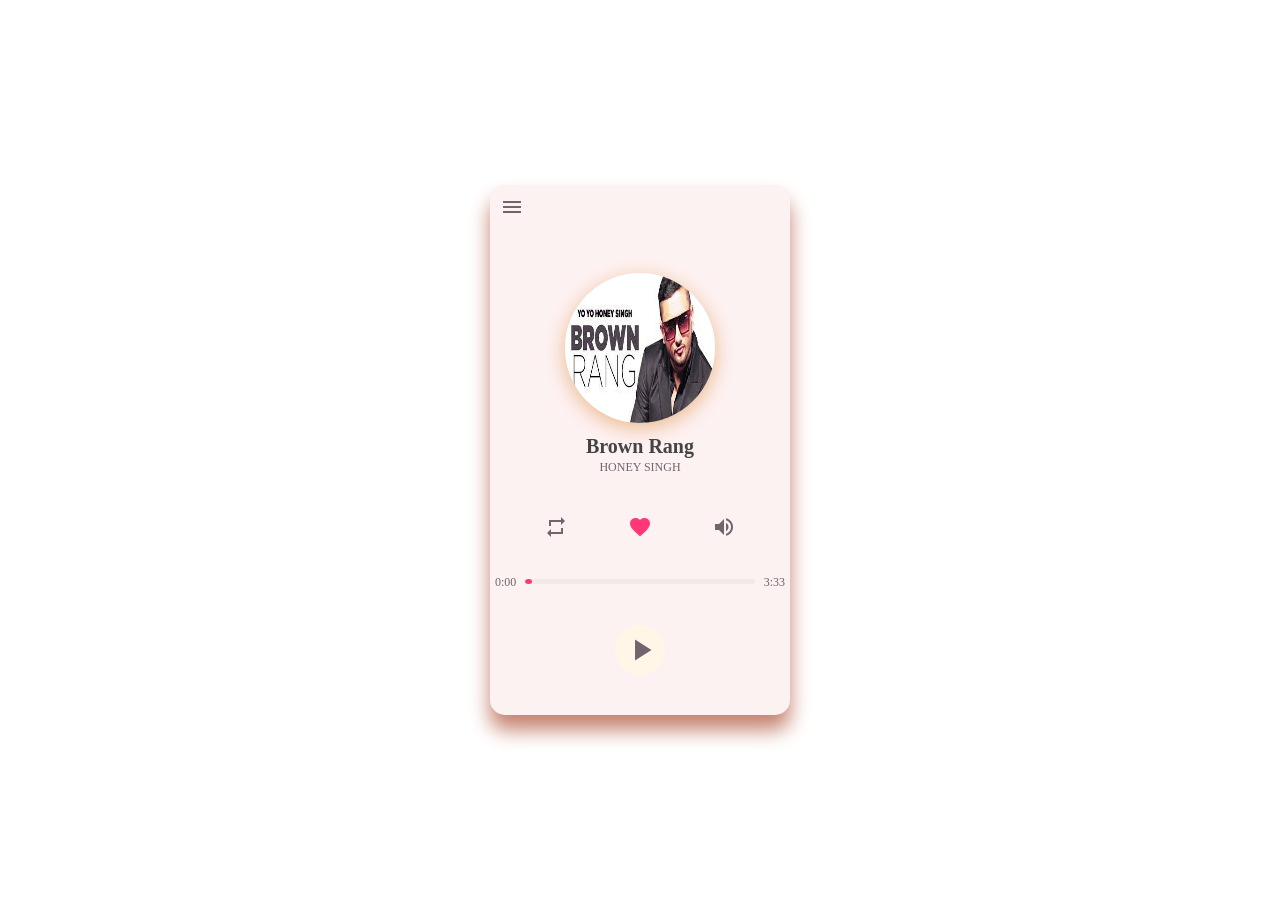
<file: apps/music-app/index.html>
<!DOCTYPE html>
<html lang="en" >
<head>
  <meta charset="UTF-8">
  <title> iMusic </title>
<link rel='stylesheet' href='https://fonts.googleapis.com/css?family=Roboto&amp;display=swap'>
<link rel='stylesheet' href='https://fonts.googleapis.com/icon?family=Material+Icons'>
<link rel="stylesheet" href="./style.css">

</head>
<body>
    <div class="player">
        <div class=now-playing>
        <div class="menu-bar">
           <i class="material-icons menu-bar" onclick="open_p()">menu</i> 
        </div>
        <div class="cover">
            <img src="./brownn.jpeg" alt="">
        </div>
        <div class="info">
            <div class="title"> Brown Rang </div>
            <div class="singer"> HONEY SINGH </div>
        </div>
        <div class="volume-box">
            <span class="volume-down"><i class="material-icons">remove</i></span>
            <input type="range" class="volume-range" step="1" value="80" min="0" max="100"
                oninput="music.volume = this.value/100">
            <span class="volume-up"><i class="material-icons">add</i></span>
        </div>
        <div class="btn-box">
            <i class="material-icons repeat" onclick="handleRepeat()">repeat</i>
            <i class="material-icons favorite active" onclick="handleFavorite()">favorite</i>
            <i class="material-icons volume" onclick="handleVolume()">volume_up</i>
        </div>
        <div class="music-box">
            <input type="range" step="1" class="seekbar" value="0" min="0" max="100" oninput="handleSeekBar()">
            <audio class="music-element" id="music-element">
                <source src="Brown Rang - (amlijatt.in).mp3" type="audio/mp3">
            </audio>
            <span class="current-time">0:00</span><span class="duration">0:00</span>
            <span class="play" onclick="handlePlay()">
                <i class="material-icons">play_arrow</i>
            </span>
        </div>
        </div>
        <!-- playlist songs -->
		<div class="playlist">
			<div class="p_song">
				<p id="p_title">Tum hi ho</p>
				<p id="p_artist">ARIJIT SINGH </p>
                <i class="material-icons " style="color: blueviolet; size: 30px;">play_circle_filled</i> 
				
			</div>

			<div class="p_song active_song">
				<p id="p_title">Kaise Hua</p>
				<p id="p_artist">VISHAL MISHRA</p>
                <i class="material-icons " style="color: blueviolet;">play_circle_filled</i> 
				
			</div>

			<div class="p_song">
				<p id="p_title">Lut Gaye</p>
				<p id="p_artist">JUBIN NAUTIYAL</p>
                <i class="material-icons " style="color: blueviolet;">play_circle_filled</i> 
				
			</div>

			<div class="p_song">
				<p id="p_title">Ghalat Fehmi</p>
				<p id="p_artist">ASIM AZHAR</p>
                <i class="material-icons " style="color: blueviolet;">play_circle_filled</i> 
			</div>
            
		</div>
    </div>
  <script  src="./script.js"></script>

</body>
</html>
</file>
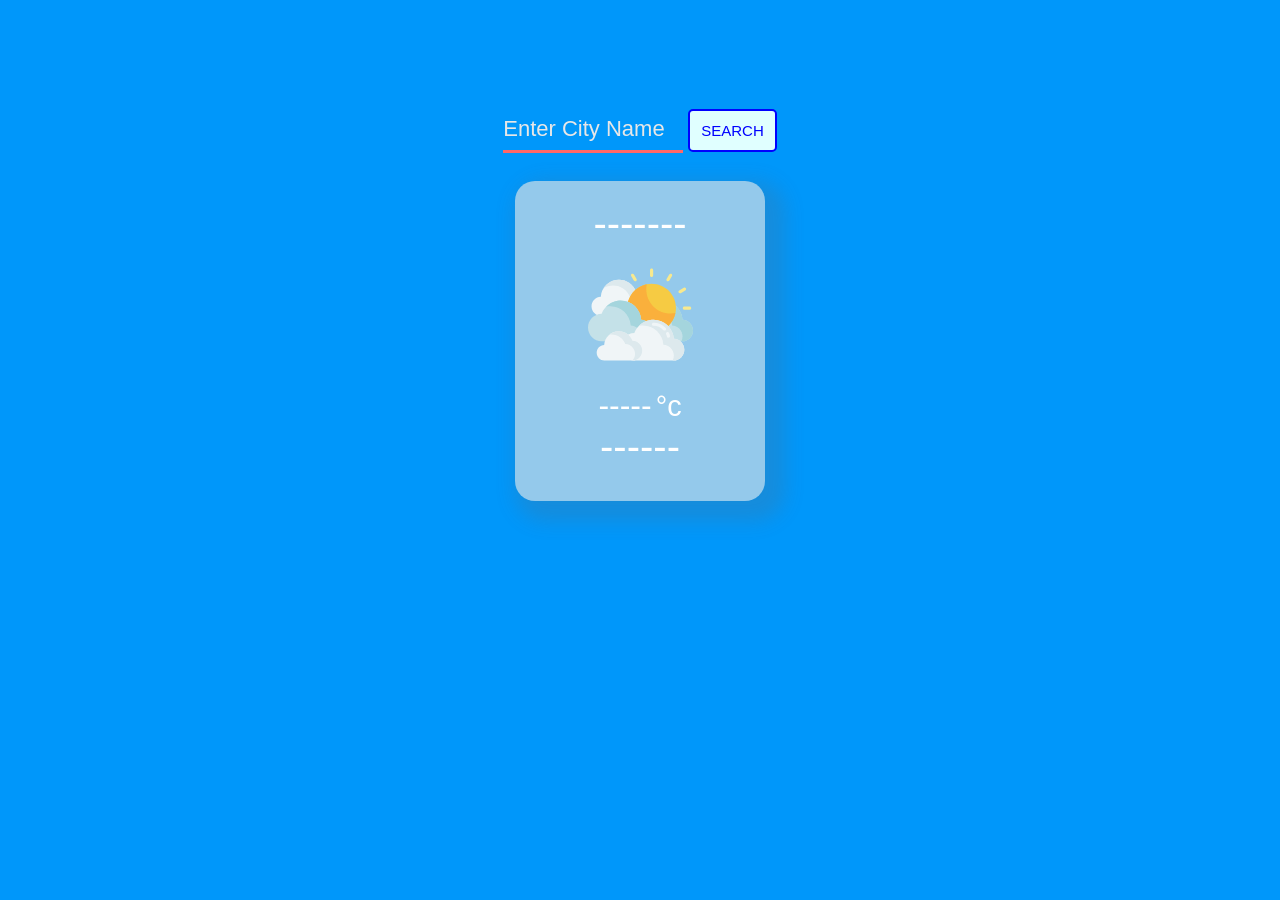
<file: apps/weather-app-final/index.html>
<!DOCTYPE html>
<html>
    <title>Weather app</title>
    <head>
        <link rel="stylesheet" href ="style.css">
        <meta name="viewport" content="width=device-width, initial-scale=1.0">
    </head>

    <body>

        <form id="search-form">
            <input type="search"
            placeholder="Enter City Name"
            id="search-input"
            required
            autocomplete="off"
            />
            <br>
        </br>
        <button id="search-button" style="font-size: 15px; color:blue;">Search</button>
        </form>
        <main id="app-container">
            <div id="location">
                <p>-------</p>
            </div>
                <div id="temp">
                    <img id="temp-icon" src="./icons/sun.svg" alt="">
                    <p><span id="temp-value">-----</span> <span id="temp-unit" >&#176c</span> </p>
                </div>

                <div id="climate">
                    <p>------</p>
                </div>
        </main>
<script src="script.js"></script>
</body>
</html>
</file>
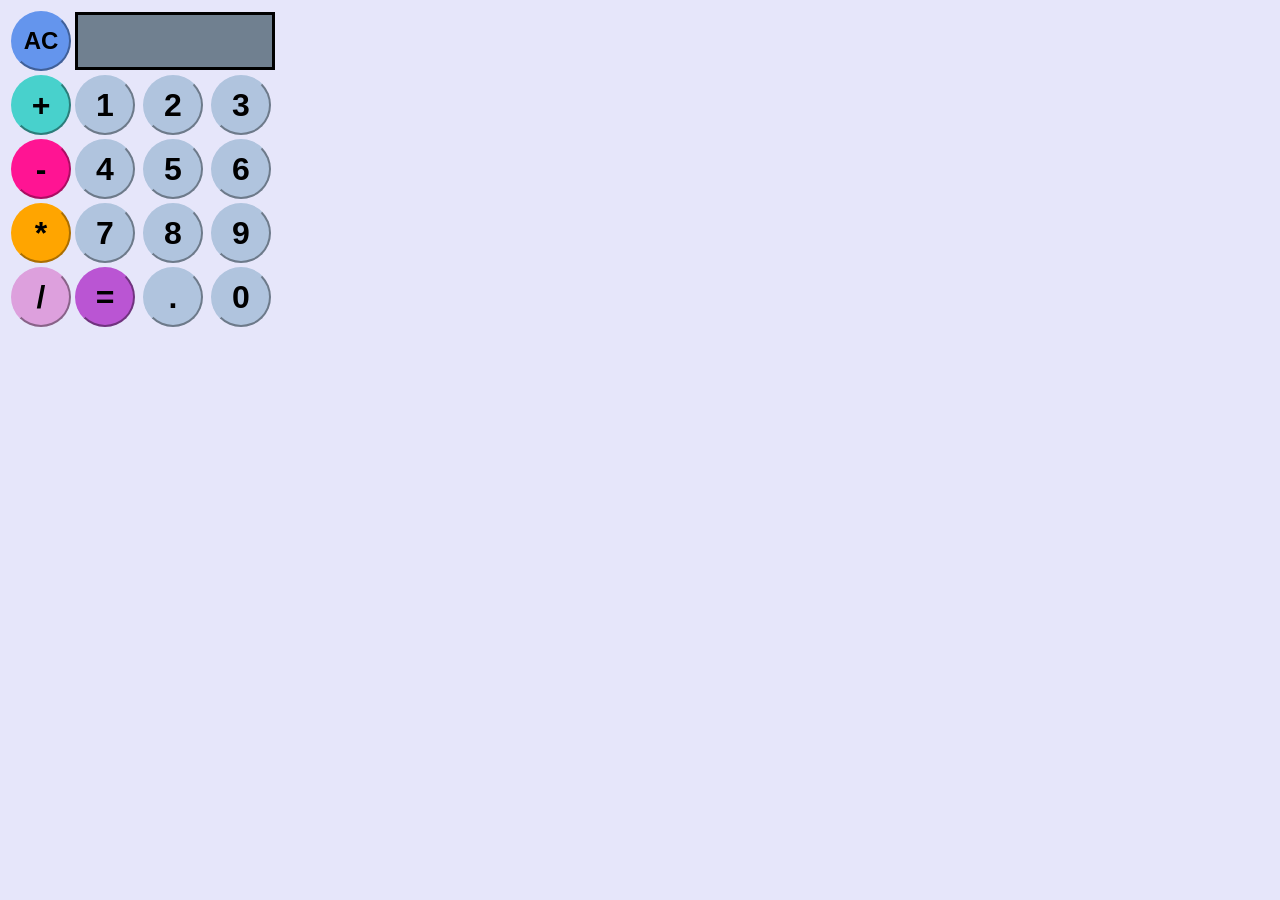
<file: apps/Calculator.html>
<!DOCTYPE html>
<html>
<head>
<Title> Calculator </Title>
<script type="Text/JavaScript">

//function that display values
function dis(val)
{
document.getElementById("Display").value+=val
 }
//function for evaluating the digits and return result
function solve()
{
let x = document.getElementById("Display").value
let y = eval(x)
document.getElementById("Display").value = y
}
//function for clearing the display
function clr()
{
document.getElementById("Display").value = ""
}
</script>

<!-- Styling -->
<style>
table{
    position: absolute;
	border-radius: 20px;
    height: 2%;
    width: 2%;
    object-fit: cover;
	cellspacing: 10px;
}
input[class="operands"]
{
border-radius:60%;
background-color:LightSteelBlue;
color: black;
font-weight: bold;
border-color:LightSteelBlue;
width: 60px;
height:60px;
font-size: 2em;
}

input[class="operators"]
{
border-radius: 60%;
background-color:Violet;
color: black;
font-weight: bold;
border-color:violet ;
width: 60px;
height:60px;
font-size: 2em;
}

input[type="text"]
{
text-align: right;
font-weight: bold;
width:190px;
height: 50px;
font-size: 3em;
}

</style>
</head>

<!-- Table -->
<body style="background-color:lavender;">
<table>
<tr>
<!-- clr() function will call clr to clear all the values -->
<td><input type="button" class="operators" style="border-color:CornFlowerBLue; background-color:CornFlowerBLue;font-size: 1.5em;" value="AC" onclick="clr()"/> </td>
<td colspan="3"><input type="text" style="border:solid black 3px; background-color:SlateGray;" id="Display"/></td>
</tr>
<tr>
<!-- creating buttons and assigning values to each buttons-->
<!-- dis("+") will call function dis to display value -->
<td><input type="button" class="operators" style="border-color:MediumTurquoise; background-color:MediumTurquoise" value="+" onclick="dis('+')"/> </td>
<!-- dis("1") will call function dis to display value -->
<td><input type="button" class="operands" value="1" onclick="dis('1')"/></td>
<!-- dis("2") will call function dis to display value -->
<td><input type="button" class="operands" value="2" onclick="dis('2')"/></td>
<!-- dis("3") will call function dis to display value -->
<td><input type="button" class="operands" value="3" onclick="dis('3')"/></td>
</tr>
<tr>
<!-- dis("-") will call function dis to display value -->
<td><input type="button" class="operators" style="border-color:DeepPink; background-color:DeepPink" value="-" onclick="dis('-')"/> </td>
<!-- dis("4") will call function dis to display value -->
<td><input type="button" class="operands" value="4" onclick="dis('4')"/> </td>
<!-- dis("5") will call function dis to display value -->
<td><input type="button" class="operands" value="5" onclick="dis('5')"/> </td>
<!-- dis("6") will call function dis to display value -->
<td><input type="button" class="operands" value="6" onclick="dis('6')"/> </td>
</tr>
<tr>
<!-- dis("*") will call function dis to display value -->
<td><input type="button" class="operators" style="border-color:Orange; background-color:Orange" value="*" onclick="dis('*')"/> </td>
<!-- dis("7") will call function dis to display value -->
<td><input type="button" class="operands" value="7" onclick="dis('7')"/> </td>
<!-- dis("8") will call function dis to display value -->
<td><input type="button" class="operands" value="8" onclick="dis('8')"/> </td>
<!-- dis("9") will call function dis to display value -->
<td><input type="button" class="operands" value="9" onclick="dis('9')"/> </td>
</tr>
<tr>
<!-- dis("/") will call function dis to display value -->
<td><input type="button" class="operators" style="border-color:Plum; background-color:Plum"  value="/" onclick="dis('/')"/> </td>
<td><!-- solve() call function solve to evaluate value -->
<input type="button" class="operators" style="border-color:MediumOrchid; background-color:MediumOrchid"  value="=" onclick="solve()"/></td>
<!-- dis(".") will call function dis to display value -->
<td><input type="button" class="operands" value="." onclick="dis('.')"/> </td>
<!-- dis("0") will call function dis to display value -->
<td><input type="button" class="operands" value="0" onclick="dis('0')"/> </td>
</tr>
</table>
<br>
</body>
</html>
</file>
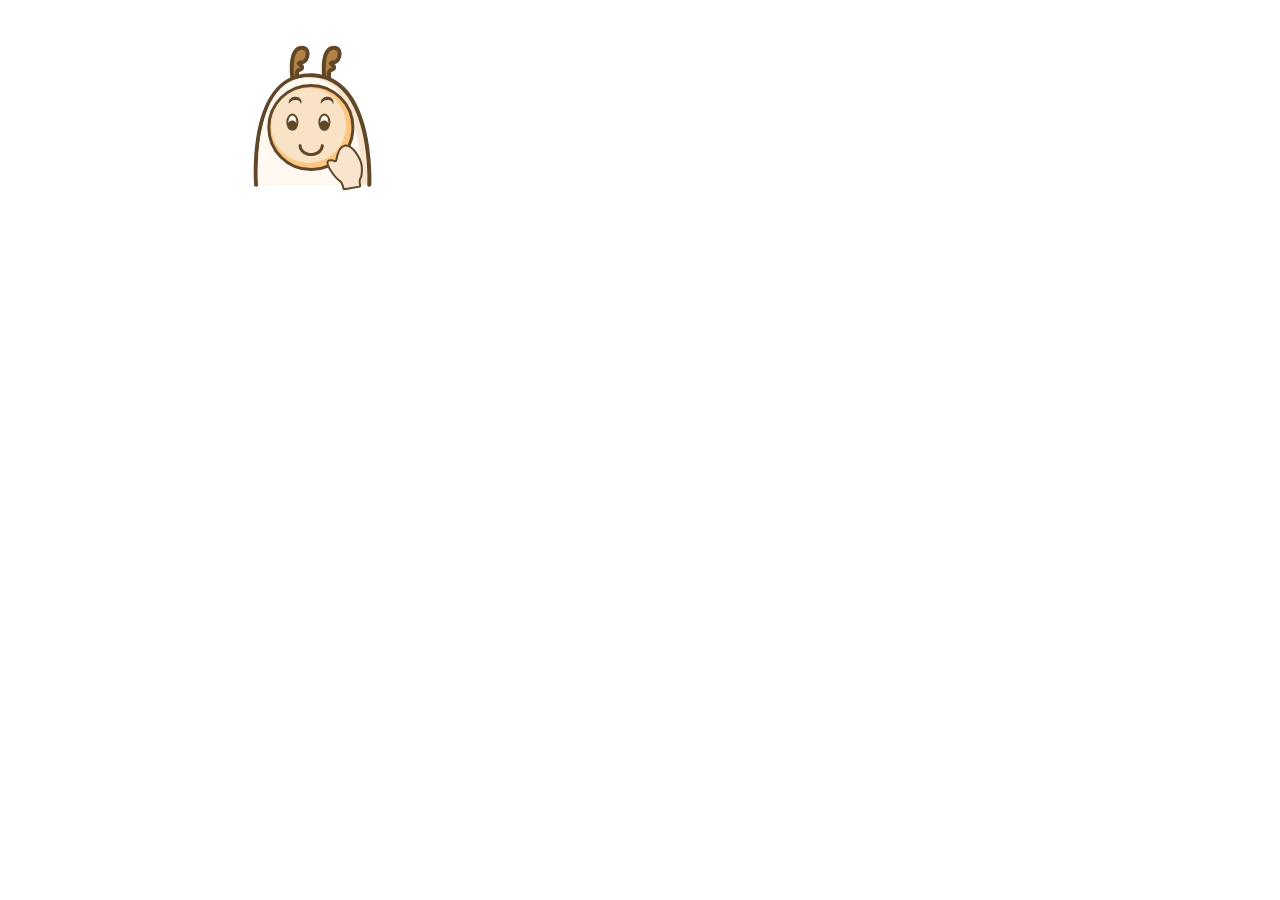
<file: pages/bye.html>
<!DOCTYPE html>
<html>

<head>
    <meta charset="UTF-8" />
</head>

<body>
    <svg version="1.0" xmlns="http://www.w3.org/2000/svg" width="400" height="400" viewBox="0 0 400 400" preserveAspectRatio="xMidYMid meet">
        <defs>
            <g id="ear">
                <path fill="#B28247" stroke="#604727" stroke-width="20" stroke-miterlimit="10" d="M462.3,357.9
                c0,0-20.9-139.2,35.4-156.9s47,67,12.8,69.8s-3.9,17-3.9,17s15.7,19.1-16,23.8c0,0-11.5,9.4-3,48.6L462.3,357.9z">
                </path>
            </g>
            <g id="body">
                <g id="XMLID_1257_">
                    <path id="XMLID_1264_" fill="#F9E4CF" d="M240,884c0,0-42.9-548,270.7-548C831.6,336,806,884,806,884" />
                    <g id="XMLID_1259_">
                        <path id="XMLID_1263_" fill="#604727" d="M250,884c-1.4-18.1-1.8-36.3-1.9-54.5c-0.4-43.4,1.5-86.8,6-130
                        c0.7-6.4,1.4-12.8,2.2-19.2c0.4-3.1,0.8-6.2,1.2-9.3c-0.3,2.3,0.3-2.5,0.5-3.3c0.2-1.7,0.5-3.4,0.7-5.1
                        c1.9-13.3,4.1-26.5,6.7-39.6c5.2-27,11.8-53.8,20.4-80c4.2-12.8,8.8-25.5,14-37.9c0.7-1.8,0.2-0.4,0,0c0.3-0.8,0.7-1.6,1-2.4
                        c0.7-1.6,1.4-3.2,2.1-4.8c1.4-3.2,2.9-6.3,4.3-9.4c2.8-5.9,5.8-11.8,8.9-17.6c6.1-11.4,12.9-22.4,20.3-33
                        c1.7-2.5,3.5-4.9,5.4-7.4c0.5-0.7,1-1.3,1.5-2c-1.2,1.6-0.3,0.4,0,0.1c1.2-1.5,2.4-3,3.6-4.5c4-4.9,8.1-9.6,12.4-14.1
                        c4.3-4.5,8.7-8.9,13.4-13.1c2.2-2,4.5-3.9,6.7-5.8c1.2-1,2.5-2.1,3.8-3.1c0.4-0.3,0.8-0.7,1.3-1c1.3-1-1,0.7,1.2-0.9
                        c10.1-7.5,20.6-14.1,31.9-19.7c2.7-1.4,5.5-2.6,8.3-3.9c0.8-0.3,1.5-0.7,2.3-1c-2.2,0.9,0.4-0.2,0.7-0.3
                        c1.6-0.6,3.1-1.2,4.7-1.8c6.1-2.3,12.4-4.3,18.7-6.1c6.6-1.8,13.2-3.2,19.9-4.4c1.8-0.3,3.6-0.6,5.4-0.9c0.3,0,3.3-0.5,1-0.1
                        c0.6-0.1,1.2-0.2,1.8-0.2c3.7-0.4,7.4-0.8,11.2-1.1c14.9-1.1,30-1,44.9,0.5c7.7,0.7,11.6,1.3,20,2.9c6.8,1.3,13.5,2.9,20.1,4.8
                        c6.6,1.9,13,4.1,19.4,6.6c4,1.6,3.1,1.2,7.1,3c3.1,1.4,6.1,2.9,9.2,4.4c11.4,5.8,22.3,12.6,32.5,20.3c0.6,0.4,1.1,0.8,1.7,1.3
                        c1.3,1-1.8-1.5,0.3,0.2c1.3,1,2.6,2.1,3.9,3.1c2.6,2.1,5.1,4.3,7.6,6.5c4.8,4.2,9.4,8.7,13.8,13.3c4.5,4.6,8.7,9.4,12.9,14.3
                        c2,2.4,3.9,4.8,5.8,7.2c0.2,0.2,1.9,2.5,0.5,0.6c0.3,0.4,0.7,0.9,1,1.3c1.2,1.6,2.4,3.2,3.5,4.8c15.7,21.5,28.6,44.9,39.6,69.1
                        c3.3,7.3,4.5,10.1,7.3,17.2c2.5,6.3,5,12.7,7.3,19.2c4.6,12.9,8.8,26,12.6,39.1c7.5,26.1,13.4,52.7,18.2,79.5
                        c2.3,12.9,4.3,25.8,6.1,38.8c0.1,0.5,0.1,1.1,0.2,1.6c0.4,2.8-0.3-2.2,0.1,0.6c0.2,1.6,0.4,3.2,0.6,4.9
                        c0.4,3.2,0.8,6.4,1.2,9.6c0.7,6,1.4,12,2,18c2.2,21.6,3.8,43.2,4.8,64.9c1.2,25.4,1.7,50.8,0.9,76.2c0,1.2-0.1,2.4-0.1,3.6
                        c-0.6,12.9,19.4,12.8,20,0c0.8-18.3,0.6-36.7,0.1-55c-1.1-44.8-4.8-89.4-11.1-133.8c-7.7-54.1-19.4-107.9-38.5-159.2
                        c-18.9-51.1-45.1-100.7-83.8-139.6c-39.8-40-91.4-64.1-147.6-69.3c-56.3-5.2-114.2,7.5-159.8,41.8
                        c-42.7,32.1-72.5,77.8-93.2,126.5c-21.7,51.1-34.6,105.4-42.7,160.2c-7.1,48.3-10.7,97.1-11.4,145.9
                        c-0.4,26.3-0.1,52.6,1.6,78.8c0.1,1.2,0.2,2.4,0.2,3.6c0.4,5.4,4.3,10,10,10C245.1,894,250.4,889.4,250,884L250,884z" />
                    </g>
                </g>
                <g id="XMLID_1254_">
                    <path id="XMLID_1256_" fill="#FFF9F2" d="M251,884c0,0-39-536.7,245.9-536.7c291.5,0,268.3,536.7,268.3,536.7" />
                </g>
                <circle id="XMLID_1238_" fill="#FCC581" stroke="#604727" stroke-width="15" stroke-miterlimit="10" cx="514.3" cy="597.7" r="210.3" />
                <circle id="XMLID_1214_" fill="#F9E3C6" cx="503" cy="587.1" r="187.4" />
            </g>
            <g id="eyebrow">
                <path id="XMLID_724_" fill="#604727" d="M404.8,479.9c0,0-0.6-1.5-0.9-4.3c-0.2-1.4-0.2-3.1,0-5.1c0.2-2,0.6-4.2,1.4-6.6
                    c0.8-2.4,2.1-5,3.9-7.4c1.8-2.5,4.2-4.8,7-6.7c2.8-1.9,6.1-3.4,9.4-4.3c3.4-1,6.8-1.4,10.2-1.5l0.6,0l0.6,0l0.3,0l1.1,0
                    c0.7,0,1.4,0,2.4,0.2c0.9,0.1,1.9,0.2,2.7,0.3c0.9,0.2,1.7,0.3,2.6,0.5c3.4,0.8,6.8,2.2,9.7,4.1c3,1.9,5.5,4.4,7.3,7
                    c1.8,2.6,3,5.3,3.6,7.8c0.7,2.5,0.9,4.8,0.8,6.8c0,2-0.3,3.7-0.6,5.1c-0.3,1.4-0.7,2.4-0.9,3.1c-0.3,0.7-0.5,1-0.5,1
                    s-0.6-1.5-1.8-3.8c-0.6-1.1-1.3-2.5-2.2-3.9c-0.9-1.4-1.9-2.9-3.2-4.3c-1.2-1.4-2.7-2.7-4.2-3.7c-1.5-1.1-3.2-1.9-5-2.6
                    c-1.8-0.6-3.8-1.1-6-1.4c-0.6-0.1-1.1-0.1-1.7-0.2c-0.6-0.1-1,0-1.6-0.1c-0.4-0.1-1.2,0-1.9-0.1l-1.1,0l-0.3,0
                    c0.5,0,0.1,0,0.2,0l0,0l-0.1,0l-0.1,0l-0.4,0c-4.8,0-9.2,0.8-13,2.2c-3.8,1.4-7.2,3.7-9.9,6.5c-2.7,2.7-4.8,5.6-6.2,7.8
                    C405.6,478.4,404.8,479.9,404.8,479.9z" />
            </g>
            <g id="eye">
                <ellipse id="ellipse" fill="#FFFFFF" stroke="#604727" stroke-width="10" stroke-miterlimit="10" cx="421.9" cy="570.9" rx="25.3" ry="38.4" />
                <circle id="circle" fill="#604727" cx="421.2" cy="586.5" r="23.9" />
            </g>
            <g id="mouse">
                <g id="XMLID_748_">
                    <path id="XMLID_752_" fill="#604727" d="M452.9,688c0.4,24.2,19.2,42.6,41.4,49.4c23.5,7.2,51.6,2.2,69.4-15.2
                        c9.3-9.1,14.9-21.2,15.1-34.2c0.2-9.7-14.8-9.7-15,0c-0.4,24.3-26.3,37.6-47.9,37.6c-21.6,0-47.5-13.3-47.9-37.6
                        C467.7,678.4,452.7,678.3,452.9,688L452.9,688z" />
                </g>
            </g>
            <g id="bye_hand">
                <path fill="#F9E4CF" stroke="#604727" stroke-width="10" stroke-miterlimit="10" transform="rotate(-10, 720, 880)" d="M674.4,895.4
                    c1.3-9.9-4.3-28.9-5.7-33.5c-0.2-0.6-0.6-1.2-1.1-1.7c-29.7-27.1-56.5-94.8-48.6-110c8-15.3,34.2,1.6,34.2,1.6
                    c3.1,3,8.3,1.8,9.8-2.3c12.5-34.3,27.8-64.6,53.4-64.6c41.7,0,71,80.4,66.7,121.9c0,0.1,0,0.2,0,0.2c-0.4,2.5-7,43.5-16.6,52.5
                    c-7.8,7.3-7.9,27.5-7.6,36.1c0.1,2.1-1.6,3.9-3.8,3.9h-76.9C675.8,899.7,674.1,897.7,674.4,895.4z">
                    <animateTransform attributeName="transform" attributeType="XML" begin="0s" dur="1s" type="rotate" values="-10 720 880; 0 720 880; 10 720 880; 0 720 880; -10 720 880" repeatCount="indefinite" />
                </path>
                <!--  <circle cx="720" cy="880" r="50" fill="none" stroke="black"/> -->
            </g>
            <g id="bubble" display="inline">
                <path x="0" y="0" fill="#A6D7FF">
                    <animate attributeName="d" dur="2s" repeatCount="indefinite" values="M458,700.3
            c1.2-1.4,0.9-3.7-0.6-4.6c-2.7-1.7-6.9-4.6-9.7-7.5c-4.4-4.5-12.6-15.4-23.8-11.8c-8,2.6-15.9,22.3-4.6,29.8
            C429.5,713.1,450,709.5,458,700.3z;M449,698.2
                c7.5-7.4,5.5-20-3.8-25c-17.2-9.3-43.9-24.8-61.5-40.3c-27.7-24.4-79.8-83.1-151.5-63.5c-50.7,13.8-101,120.5-29.3,161.3
                C267.9,767.6,398.5,748.3,449,698.2z;M458,700.3
            c1.2-1.4,0.9-3.7-0.6-4.6c-2.7-1.7-6.9-4.6-9.7-7.5c-4.4-4.5-12.6-15.4-23.8-11.8c-8,2.6-15.9,22.3-4.6,29.8
            C429.5,713.1,450,709.5,458,700.3z">
                    </animate>
                </path>
            </g>
            <g id="line_eye" display="inline">
                <g id="XMLID_939_">
                    <path id="XMLID_949_" fill="#604727" d="M354.6,589.6c26.4,0,52.9,0,79.3,0c12.9,0,12.9-20,0-20c-26.4,0-52.9,0-79.3,0
                        C341.7,569.6,341.7,589.6,354.6,589.6L354.6,589.6z" />
                </g>
            </g>
            <g id="open_mouse" display="inline">
                <path x="0" y="0" fill="#FB8874">
                    <animate attributeName="d" dur="2s" repeatCount="indefinite" values="M493.9,745.6c3.2-0.5,6.5,3.3,7.4,8.6c0.2,1.1,0.3,2.2,0.2,3.3c-3.6-0.9-8.2-1.8-11.8-1.3
            c0,0,0,0,0,0C488.8,750.9,490.7,746.2,493.9,745.6z;M489.3,715.4c12.2-2.1,24.9,12.6,28.4,32.8c0.7,4.3,1,8.6,0.8,12.6
                    c-13.8-3.6-31.4-6.9-45-5c0,0,0,0,0,0C469.9,735.5,477.1,717.5,489.3,715.4z;M493.9,745.6c3.2-0.5,6.5,3.3,7.4,8.6c0.2,1.1,0.3,2.2,0.2,3.3c-3.6-0.9-8.2-1.8-11.8-1.3
            c0,0,0,0,0,0C488.8,750.9,490.7,746.2,493.9,745.6z">
                    </animate>
                </path>
                <path x="0" y="0" fill="#FF9F92">
                    <animate attributeName="d" dur="2s" repeatCount="indefinite" values="M501.5,757.5c-0.2,3.8-1.9,6.8-4.4,7.2c-3.2,0.5-6.5-3.3-7.4-8.5
            C493.3,755.7,497.9,756.5,501.5,757.5z;M518.4,760.7c-0.7,14.6-7.1,26.1-16.7,27.7c-12.2,2.1-24.9-12.6-28.3-32.7
                    C487,753.8,504.6,757.1,518.4,760.7z;M501.5,757.5c-0.2,3.8-1.9,6.8-4.4,7.2c-3.2,0.5-6.5-3.3-7.4-8.5
            C493.3,755.7,497.9,756.5,501.5,757.5z">
                    </animate>
                </path>
            </g>
            <g id="line_eyebrow" display="inline">
                <path id="XMLID_926_" fill="#604727" d="M441.4,494c0,0-0.1,0.1-0.2,0.2c-0.1,0.1-0.3,0.3-0.5,0.5c-0.5,0.4-1.2,1.1-2,1.7
                    c-0.9,0.7-1.9,1.4-3.2,2.2c-1.2,0.8-2.6,1.5-4.1,2.3c-0.8,0.4-1.5,0.7-2.4,1.1c-0.8,0.4-1.7,0.6-2.5,1c-1.7,0.6-3.6,1.2-5.4,1.6
                    c-3.8,0.9-7.8,1.3-11.8,1.3c-4,0-8-0.5-11.8-1.4c-1.9-0.4-3.7-1-5.4-1.6c-1.7-0.6-3.4-1.3-4.9-2.1c-1.5-0.7-2.9-1.5-4.1-2.3
                    c-1.2-0.8-2.3-1.5-3.2-2.2c-0.9-0.6-1.6-1.3-2-1.7c-0.2-0.2-0.4-0.4-0.5-0.5c-0.1-0.1-0.2-0.2-0.2-0.2v-1.4c0,0,1,0,2.8-0.1
                    c1.8-0.1,4.3-0.2,7.3-0.3c3-0.1,6.5-0.2,10.3-0.2c3.8,0,7.8-0.1,11.8-0.1c4,0,8,0.1,11.8,0.1c3.8,0,7.3,0.2,10.3,0.2
                    c3,0.1,5.5,0.2,7.3,0.3c1.8,0.1,2.8,0.1,2.8,0.1V494z" />
            </g>
            <path id="z" fill="#604727" d="M706.6,361.1c16.3,0,32.7,0,49,0c-1.8-4.3-3.5-8.5-5.3-12.8
                        c-15.3,15.3-30.7,30.7-46,46c-4.6,4.6-1.2,12.8,5.3,12.8c15.3,0,30.7,0,46,0c9.7,0,9.7-15,0-15c-15.3,0-30.7,0-46,0
                        c1.8,4.3,3.5,8.5,5.3,12.8c15.3-15.3,30.7-30.7,46-46c4.6-4.6,1.2-12.8-5.3-12.8c-16.3,0-32.7,0-49,0
                        C696.9,346.1,696.9,361.1,706.6,361.1L706.6,361.1z">
            </path>
            <g id="zz">
                <use xlink:href="#z">
                </use>
                <use xlink:href="#z" transform="translate(-240 -240) scale(1.5)" />
            </g>
            <path id="left_hand" fill="#F9E4CF" d="M797.5,622.5c0,0-3.5-69.9,28-77.4c16.9-4,35.4-3.7,49.1-2.6
                    c13.2,1.1,23.9,11.5,25,24.8c1.2,14.8-10.1,27.9-21.5,46.3c-18.5,29.8-37.7,176.9-37.7,176.9S816,676.1,797.5,622.5z" />
        </defs>
        <defs>
            <title>body</title>
        </defs>
        <defs>
            <title>hand</title>
            <path id="left_hand" fill="#F9E4CF" d="M797.5,622.5c0,0-3.5-69.9,28-77.4c16.9-4,35.4-3.7,49.1-2.6
                    c13.2,1.1,23.9,11.5,25,24.8c1.2,14.8-10.1,27.9-21.5,46.3c-18.5,29.8-37.7,176.9-37.7,176.9S816,676.1,797.5,622.5z" />
        </defs>
        <symbol id="good_bye">
            <use xlink:href="#ear" transform="translate(-40 0)" />
            <use xlink:href="#ear" transform="translate(120 0)" />
            <use xlink:href="#body" />
            <use xlink:href="#eyebrow" />
            <use xlink:href="#eyebrow" transform="translate(160 0)">
            </use>
            <use xlink:href="#eye" />
            </use>
            <use xlink:href="#eye" transform="translate(160 0)" />
            <use xlink:href="#mouse" />
            <use xlink:href="#bye_hand" />
        </symbol>

        <g x="0" y="0">
            <use style="transform:scale(0.2)" x="1000" y="0" width="900" height="1200" xlink:href="#good_bye" />
        </g>
    </svg>
</body>

</html>
</file>
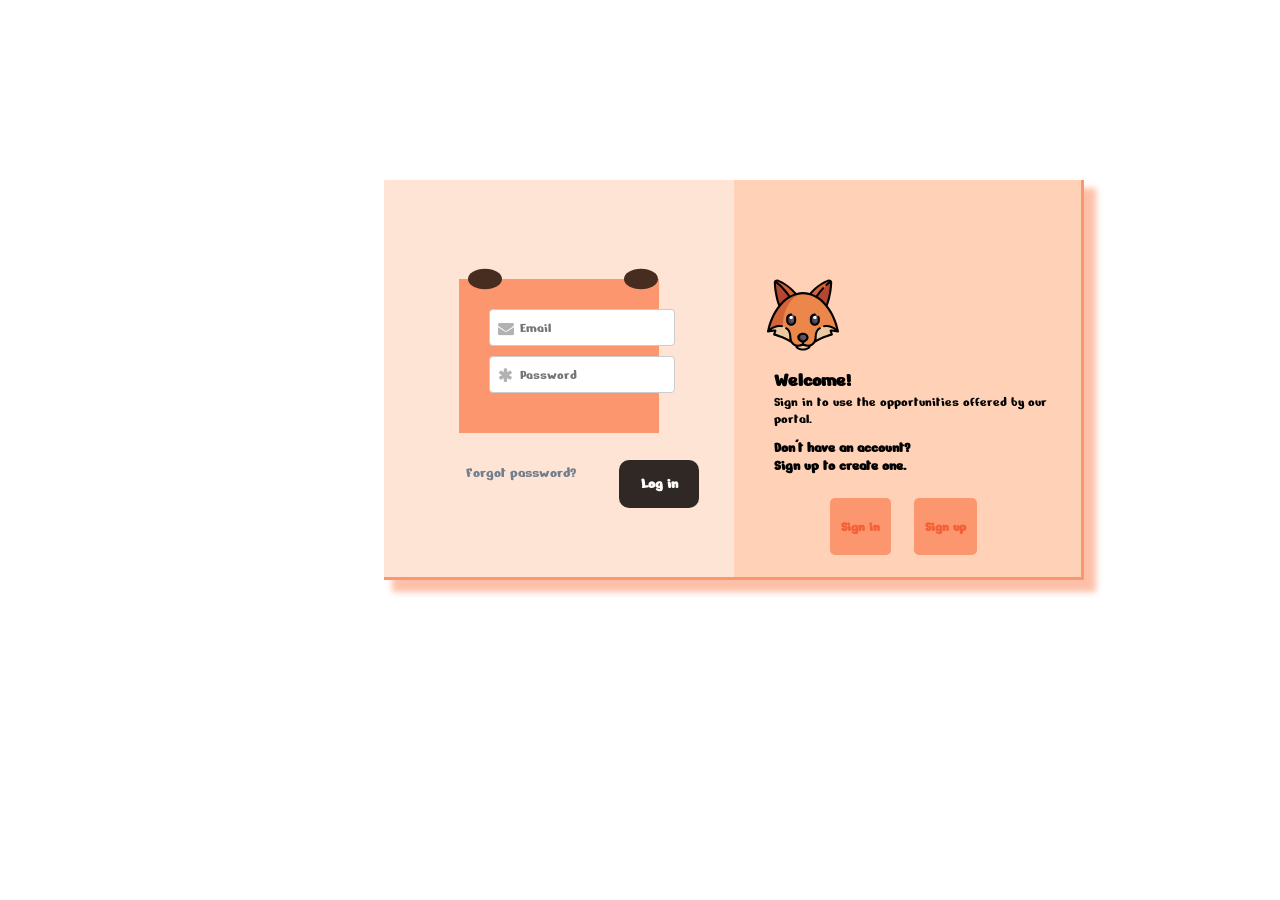
<file: pages/login.html>
<html>
<head>

 <script src="https://ajax.googleapis.com/ajax/libs/jquery/3.5.1/jquery.min.js"></script>
 <style>
@import url("https://fonts.googleapis.com/css?family=Roboto");
@import url('https://fonts.googleapis.com/css2?family=Nerko+One&display=swap');
@import url("https://maxcdn.bootstrapcdn.com/font-awesome/4.4.0/css/font-awesome.min.css");
* {
  
  box-sizing: border-box;
  font-family: 'Nerko One', cursive;
}
:root {
  --colour-one: #ffd1b7;
  --colour-two: #fee4d4;
  --colour-three: #fdb493;
  --colour-four: #fb966f;
  --colour-five: #f45f34;
  --colour-six: #302825;
  --colour-seven: #a69f9c;
  --colour-eight: #707e8d;
}

.login_form {
  position: absolute;
  border-bottom: 3px solid var(--colour-four);
  border-right: 3px solid var(--colour-four);
  background: var(--colour-one);
  height: 400px;
  width: 700px;
  top: 20%;
  left: 30%;
  box-shadow: 10px 10px 6px 2px rgba(251,150,111,0.6);
  overflow: hidden;
}
.details {
  position: relative;
  background: var(--colour-two);
  height: 400px;
  width: 350px;
}

.wrap:nth-child(1) {
  position: absolute;
  top: 35%;
  left: 20%;
  margin: 12px;
}
.wrap:nth-child(2) {
  position: absolute;
  top: 50%;
  left: 20%;
  font-size: 15px;
  margin: 12px;
}
.wrap:nth-child(3) {
  position: absolute;
  top: 68%;
  left: 20%;
  font-size: 15px;
  margin: 12px;
}
.input {
  border: 1px solid var(--colour-three);
  padding: 5px 20px;
  margin: 5px;
  border-radius: 5px;
  background: none;
  box-shadow: inset 10px 10px 6px -5px rgba(255,209,183,1);
}
label {
  color: var(--colour-eight);
  display: block;
}
.button {
  background: var(--colour-six);
  position: absolute;
  width: 80px;
  top: 70%;
  right: 10%;
  padding: 5px;
  font-color: var(--colour-one);
  border-radius: 10px;
  border: none;
}
.button  .sign {
  color: #fff;
  font-size: 15px;
  
}
.fox {
  position: absolute;
  top: 25%;
  left: 55%;
  height: 18%;
}
.back {
  position: absolute;
  top: 44%;
  left: 56%;
  font-size: 20px;
}
.log {
  position: absolute;
  top: 50%;
  left: 56%;
  font-size: 14px; 
}
.acc {
  position: absolute;
  top: 62%;
  left: 56%;
  font-size: 15px;
}
.Signin {
  position: absolute;
  top: 80%;
  left: 64%;
  font-color: var(--colour-five);
  background: var(--colour-four);
  border-radius: 5px;
  border: none;
}
.Signup {
  position: absolute;
  top: 80%;
  left: 76%;
  font-color: var(--colour-five);
  background: var(--colour-four);
  border-radius: 5px;
  border: none;
}
h3 {
  font-size: 14px;
  color: var(--colour-five);
  padding: 5px;
}
body {

    font-family: 'Roboto', sans-serif;
    font-size: 14px;
}

.owl {
  margin: auto;
  width: 211px;
  height: 108px;
  background-image: url("https://dash.readme.io/img/owl-login.png");
  position: relative;
  
}
.owl .hand {
  width: 34px;
  height: 34px;
  border-radius: 40px;
  background-color: #472d20;
  transform: scaleY(0.6);
  position: absolute;
  left: 14px;
  bottom: -8px;
  transition: 0.3s ease-out;
}
.owl .hand.password {
  transform: translateX(42px) translateY(-15px) scale(0.7);
}
.owl .hand.hand-r {
  left: 170px;
}
.owl .hand.hand-r.password {
  transform: translateX(-42px) translateY(-15px) scale(0.7);
}
.owl .arms {
  position: absolute;
  top: 58px;
  height: 41px;
  width: 100%;
  overflow: hidden;
}
.owl .arms .arm {
  width: 40px;
  height: 65px;
  background-image: url("https://dash.readme.io/img/owl-login-arm.png");
  position: absolute;
  left: 20px;
  top: 40px;
  transition: 0.3s ease-out;
}
.owl .arms .arm.password {
  transform: translateX(40px) translateY(-40px);
}
.owl .arms .arm.arm-r {
  left: 158px;
  transform: scaleX(-1);
}
.owl .arms .arm.arm-r.password {
  transform: translateX(-40px) translateY(-40px) scaleX(-1);
}
.form {
  margin: auto;
  margin-top: -9px;
  padding: 30px;
  background-color:#fb966f;
  width: 200px;
  right: 60%;
}
.form .control {
  margin-bottom: 10px;
  position: relative;
}
.form .control label {
  position: absolute;
  font-size: 16px;
  top: 11px;
  left: 9px;
  color: rgba(0,0,0,0.3);
}
.form .control input {
  padding: 9px 6px 9px 30px;
  border-radius: 4px;
  border: 1px solid #ccc;
  font-size: 14px;
}
</style>
</head>
<body>
<script>
$(document).ready(function(){
  $('#password').focus(function(){
    $('*').addClass("password");
  });
  $('#password').focusout(function(){
    $('*').removeClass("password");
  });
});
function myfunc(){
	 window.open("iPhoneBox.html");
	}
</script>
<div class="login_form">
  <div class="details">
    <form>
        <div class="owl">
  <div class="hand"></div>
  <div class="hand hand-r"></div>
  <div class="arms">
    <div class="arm"></div>
    <div class="arm arm-r"></div>
  </div>
</div>
<div class="form">
  <div class="control">
    <label for="email" class="fa fa-envelope"></label>
    <input id="email" placeholder="Email" type="email"></input>
</div>
<div class="control">
  <label for="password" class="fa fa-asterisk"></label>
  <input id="password" placeholder="Password" type="password"></input>
</div>

</div>
      <div class="wrap">
        <label>Forgot password?</label>
        </div>
     <button type="submit" class="button" onclick="myfunc()"><h1 class="sign">Log in</h1></button>
    </form>
  </div>
    <img class="fox" src="[data-uri]" />
  <div class="details-two">
   <h1 class="back">Welcome!</h1>
    <p class="log">Sign in to use the opportunities offered by our portal.</p>
    <h2 class="acc">Don't have an account?<br> Sign up to create one.</h2>
    <button class="Signin" onclick="myfunc()"><h3>Sign in</h3></button>
    <button class="Signup" onclick="myfunc()"><h3>Sign up</h3></button>
  </div>
  
</div>
</body>
</html>
</file>
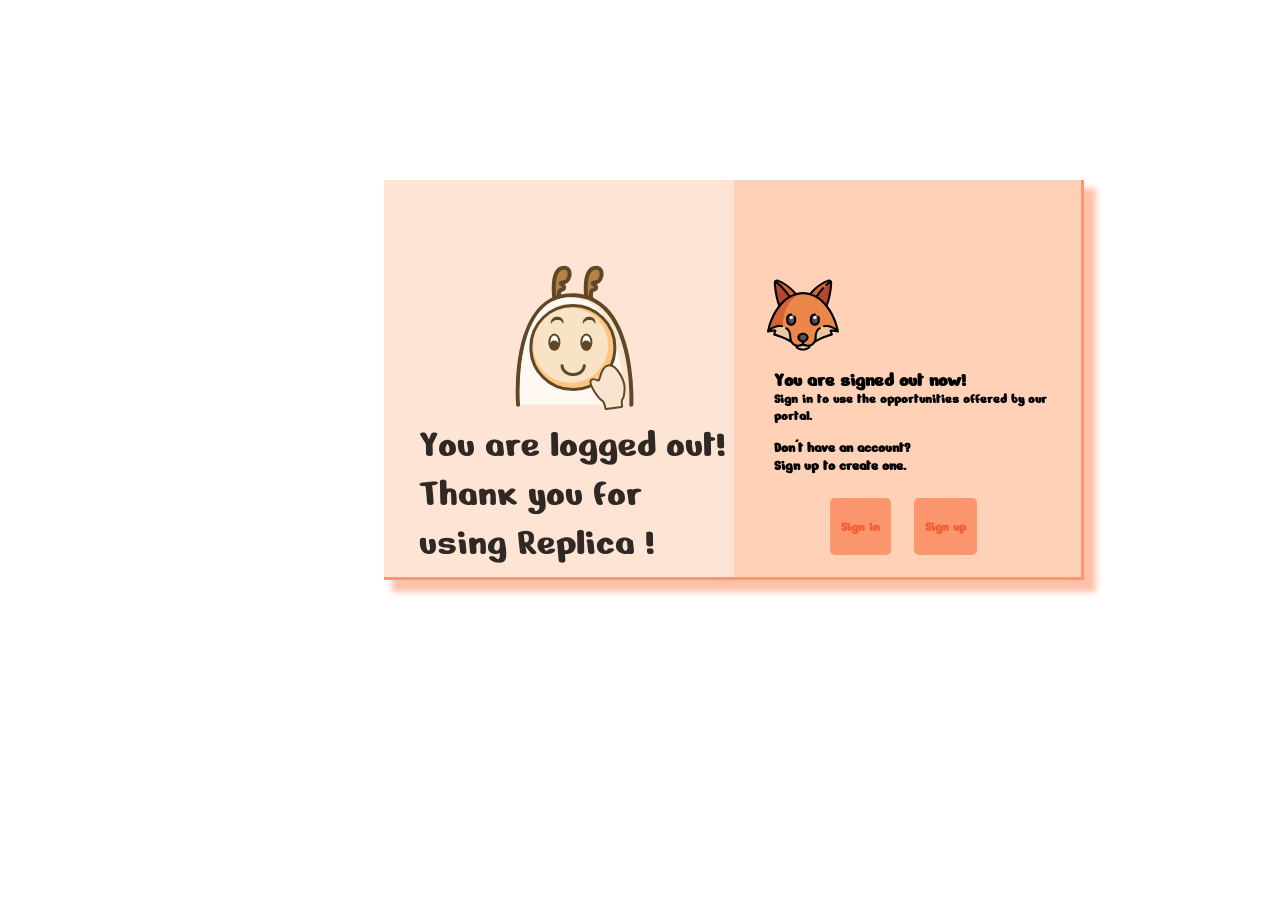
<file: pages/logout.html>
<html>
<head>
 <script src="https://ajax.googleapis.com/ajax/libs/jquery/3.5.1/jquery.min.js"></script>
 <style>
 @import url('https://fonts.googleapis.com/css2?family=Nerko+One&display=swap');
* {
  
  box-sizing: border-box;
  font-family: 'Nerko One', cursive;
}
:root {
  --colour-one: #ffd1b7;
  --colour-two: #fee4d4;
  --colour-three: #fdb493;
  --colour-four: #fb966f;
  --colour-five: #f45f34;
  --colour-six: #302825;
  --colour-seven: #a69f9c;
  --colour-eight: #707e8d;
}

.login_form {
  position: absolute;
  border-bottom: 3px solid var(--colour-four);
  border-right: 3px solid var(--colour-four);
  background: var(--colour-one);
  height: 400px;
  width: 700px;
  top: 20%;
  left: 30%;
  box-shadow: 10px 10px 6px 2px rgba(251,150,111,0.6);
  overflow: hidden;
}
.details {
  position: absolute;
  background: var(--colour-two);
  height: 400px;
  width: 350px;
}
.bye {
  position: absolute;
  color: var(--colour-six);
  left: 10%;
  top: 60%;
  font-size: 40px;
}

.input {
  border: 1px solid var(--colour-three);
  padding: 5px 20px;
  margin: 5px;
  border-radius: 5px;
  background: none;
  box-shadow: inset 10px 10px 6px -5px rgba(255,209,183,1);
}
label {
  color: var(--colour-eight);
  display: block;
}
.Nah {
  background: var(--colour-six);
  position: absolute;
  width: 120px;
  top: 70%;
  right: 50%;
  padding: 5px;
  font-color: var(--colour-one);
  border-radius: 10px;
  border: none;
}
.Nah  .sign {
  color: #fff;
  font-size: 15px;
  
}
.Yes {
  background: var(--colour-six);
  position: absolute;
  width: 120px;
  top: 70%;
  right: 10%;
  padding: 5px;
  font-color: var(--colour-one);
  border-radius: 10px;
  border: none;
}
.Yes .sign {
  color: #fff;
  font-size: 15px;
  
}
.fox {
  position: absolute;
  top: 25%;
  left: 55%;
  height: 18%;
}
.back {
  position: absolute;
  top: 44%;
  left: 56%;
  font-size: 20px;
}
.log {
  position: absolute;
  top: 50%;
  left: 56%;
  font-size: 14px; 
}
.acc {
  position: absolute;
  top: 62%;
  left: 56%;
  font-size: 15px;
}
.Signin {
  position: absolute;
  top: 80%;
  left: 64%;
  font-color: var(--colour-five);
  background: var(--colour-four);
  border-radius: 5px;
  border: none;
}
.Signup {
  position: absolute;
  top: 80%;
  left: 76%;
  font-color: var(--colour-five);
  background: var(--colour-four);
  border-radius: 5px;
  border: none;
}
h3 {
  font-size: 14px;
  color: var(--colour-five);
  padding: 5px;
}
 </style>
</head>
<body>
<script>
function myfunc(){
	 window.open("../Index.html");
	}
</script>	
<div class="login_form">
  <div class="details">
  <iframe src="./bye.html" style="height: 900px; width: 1400px; scrolling: no; position: relative; top:10%; right:35%; border: none;"></iframe>
  <div class="bye">You are logged out! Thank you for using Replica !</div>
  </div>
    <img class="fox" src="[data-uri]" />
  <div class="details-two">
   <h1 class="back">You are signed out now!</h1>
    <h2 class="log">Sign in to use the opportunities offered by our portal.</h2>
    <h2 class="acc">Don't have an account?<br>Sign up to create one.</h2>
    <button class="Signin" onclick="myfunc()"><h3>Sign in</h3></button>
    <button class="Signup" onclick="myfunc()"><h3>Sign up</h3></button>
  </div>
  
</div>
</body>
</html>
</file>
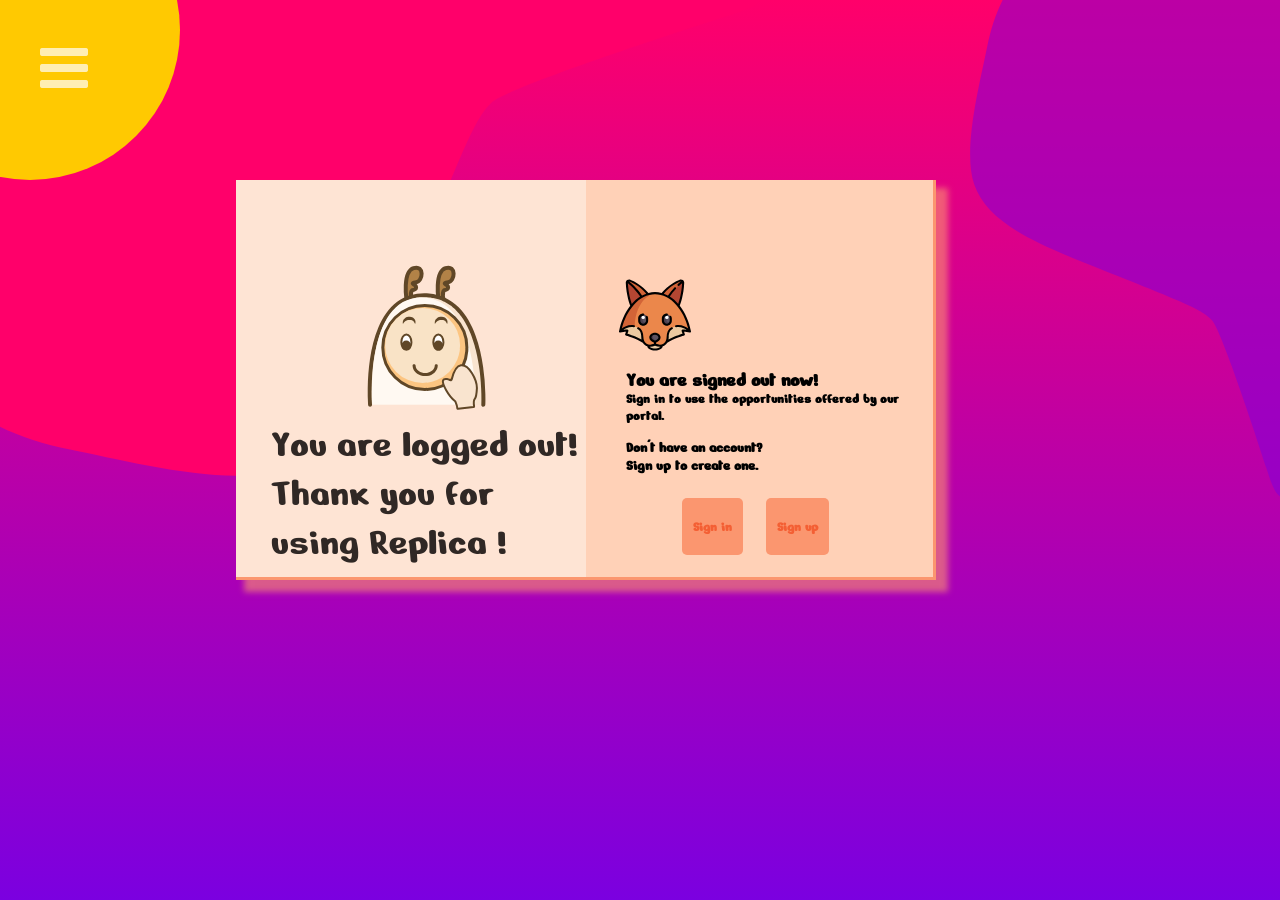
<file: pages/logoutPage.html>
<html>
<head>
<link rel="stylesheet" href="./Animation.css">
<script src="https://ajax.googleapis.com/ajax/libs/jquery/3.5.1/jquery.min.js"></script>
<title>Thank you for using Replica</title>
</head>
<body>
<iframe src="logout.html" style="height: 900px; width: 1400px; scrolling: no; position: absolute;  right:5%; border: none;"></iframe>

<div class="container">
  <div class="menu-container" id="toggle">
  <a href="#" class="menu" ><i class="fa fa-bars" aria-hidden="true"></i></a>
  </div>
  <div class="title-container">
    <div class="circle"></div>
</div>

<svg version="1.1" id="svg-left" xmlns="http://www.w3.org/2000/svg" xmlns:xlink="http://www.w3.org/1999/xlink" x="0px" y="0px"
	 viewBox="0 0 600 400" style="enable-background:new 0 0 600 400;" xml:space="preserve">
<g>
	<path class="blob" d="M220.262,366.814c41.228-14.367,64.978-58.826,96.198-136.802
		c43.518-108.692,53.929-137.426,67.672-149.92s154.708-58.065,177.821-65.59C576.392,9.802,591.841,5.391,596.66-2H-2v334.452
		c16.689,8.319,35.468,14.508,56.726,18.745C98.453,359.914,179.034,381.181,220.262,366.814z"/>
</g>
</svg>
<svg version="1.1" id="svg-right" xmlns="http://www.w3.org/2000/svg" xmlns:xlink="http://www.w3.org/1999/xlink" x="0px" y="0px"
	 viewBox="0 0 600 400" style="enable-background:new 0 0 600 400;" xml:space="preserve">
<g>
	<path  class="blob2" d="M361.076,143.985c9.307,26.708,38.108,42.094,88.622,62.319
		c70.412,28.192,89.027,34.936,97.12,43.839c8.093,8.903,37.615,100.223,42.49,115.196c3.045,9.354,5.902,19.361,10.691,22.483V0
		H383.337c-5.389,10.811-9.398,22.976-12.143,36.748C365.547,65.075,351.769,117.277,361.076,143.985z"/>
</g>
</svg>
</div>
  <div class="overlay" id="overlay">
  <nav class="overlay-menu">
    <ul>
	  <li><a href="../Index.html">Login</a></li>
	  <li><a href="iPhoneBox.html">Unbox iPhone</a></li>
      <li><a href="iPhone.html">iPhone</a></li>
	  <li><a href="logoutPage.html">Log Out</a></li>
    </ul>
  </nav>
</div>
<script>
const menu = document.querySelector('#toggle');  
const menuItems = document.querySelector('#overlay');  
const menuContainer = document.querySelector('.menu-container');  
const menuIcon = document.querySelector('i');  

function toggleMenu(e) {
    menuItems.classList.toggle('open');
    menuContainer.classList.toggle('full-menu');
    menuIcon.classList.toggle('fa-bars');
    menuIcon.classList.add('fa-times');
    e.preventDefault();
}

menu.addEventListener('click', toggleMenu, false);
</script>
</body>
</html>
</file>
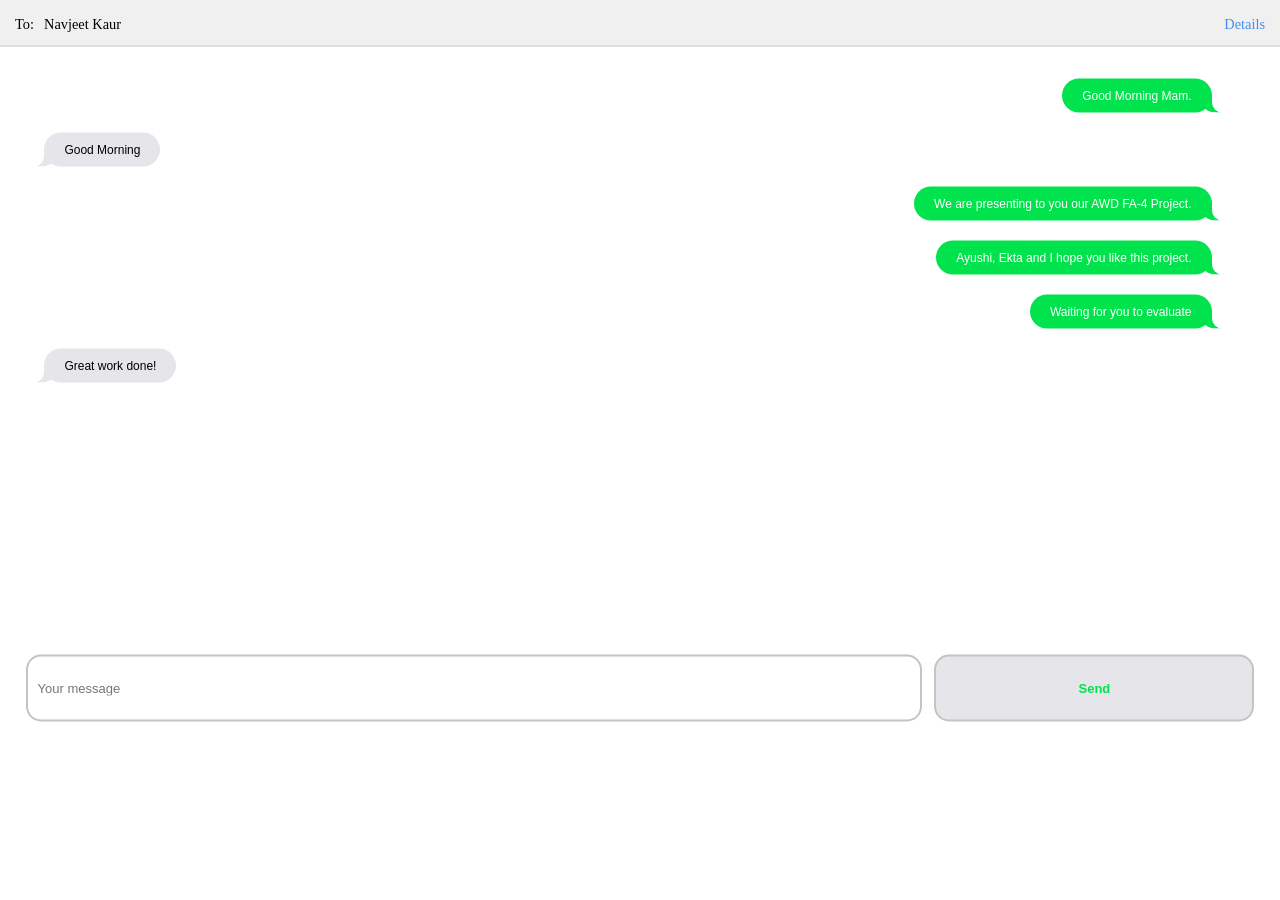
<file: apps/iMessage/imessage.html>
<!DOCTYPE html>
<html lang="en">
<head>
    <meta charset="UTF-8">
    <meta http-equiv="X-UA-Compatible" content="IE=edge">
    <meta name="viewport" content="width=device-width, initial-scale=1.0">
    <title>Document</title>
    <link rel="stylesheet" href="imessage.css".css">
</head>
<style type="text/css">
    <!--
    body {
      scrollbar-3dlight-color: #000000;
      scrollbar-arrow-color: black;
      scrollbar-darkshadow-color: #000000;
      scrollbar-face-color: #000000;
      scrollbar-highlight-color: black;
      scrollbar-shadow-color: black;
      scrollbar-track-color: #000000;
    }
    -->
    </style>
<body>
    <div class="imessage-container">
        <div class="responsive-html5-chat">
        </div>    
    </div>
    
  <script src='https://cdnjs.cloudflare.com/ajax/libs/jquery/2.1.3/jquery.min.js'></script>
    <script src="imessage.js"></script>
</body>
</html>
</file>
<file: apps/music-app/style.css>
.appMusic {
  padding: 0;
  margin: 0;
  box-sizing: border-box;
  height: 100%;
  background-color: #fff6e7;
  background-image: linear-gradient(45deg, #ff9b9c 0%, #ffd4a7 100%);
  font-family: "Roboto", sans-serif;
  position: absolute;
  z-index: 100;
  animation: fadeIn 100ms;
}

@keyframes fadeIn {
  from {opacity: 0;}
  to {opacity: 1;}
}

*::selection {
  background-color: unset;
}

.player .menu-bar i
{
  font-size: 24px;
  color: #72646f;
  margin-top: 10px;
  margin-left: 10px;
}

.player {
  position: absolute;
  left: 50%;
  top: 50%;
  transform: translate(-50%, -50%);
  width: 300px;
  height: 530px;
  border-radius: 15px;
  background-color: #fdf2f2;
  box-shadow: 0 15px 20px 0 #c58371;
  overflow: hidden;
  cursor: pointer;
}
.player input[type=range] {
  -webkit-appearance: none !important;
  margin: 0px;
  padding: 0px;
  background: #f2eae4;
  height: 5px;
  width: 130px;
  outline: none;
  cursor: pointer;
  overflow: hidden;
  border-radius: 5px;
}
.player input[type=range]::-ms-fill-lower {
  background: #f2eae4;
}
.player input[type=range]::-ms-fill-upper {
  background: #f2eae4;
}
.player input[type=range]::-moz-range-track {
  border: none;
  background: #f2eae4;
}
.player input[type=range]::-webkit-slider-thumb {
  -webkit-appearance: none !important;
  background: #ff3677;
  height: 5px;
  width: 5px;
  border-radius: 50%;
  box-shadow: -100vw 0 0 100vw #f7d9b9;
}
.player input[type=range]::-moz-range-thumb {
  background: #ff3677;
  height: 8px;
  width: 8px;
  border-radius: 100%;
}
.player input[type=range]::-ms-thumb {
  -webkit-appearance: none !important;
  background: #ff3677;
  height: 8px;
  width: 8px;
  border-radius: 100%;
}
.player .cover {
  width: 150px;
  height: 150px;
  border-radius: 50%;
  overflow: hidden;
  position:relative;
  left: 50%;
  top: 50px;
  transform: translateX(-50%);
  box-shadow: 0 5px 20px 0 #d56c006d;
}
.player .cover img {
  width: 100%;
  height: 120%; 
  object-fit:fill;
}
.player .info {
  position: absolute;
  left: 50%;
  top: 250px;
  transform: translateX(-50%);
  text-align: center;
}
.player .info .title {
  font-size: 20px;
  font-weight: 700;
  color: #444;
  margin-bottom: 2px;
}
.player .info .singer {
  font-size: 12px;
  color: #72646f;
}
.player .btn-box {
  position: absolute;
  top: 330px;
  width: 100%;
  display: flex;
  justify-content: center;
}
.player .btn-box i {
  font-size: 24px;
  color: #72646f;
  margin: 0 30px;
  cursor: pointer;

}
.player .btn-box i.active {
  color: #ff3677;
}
.player .volume-box {
  display: none;
  position: absolute;
  left: 50%;
  top: 295px;
  transform: translateX(-50%);
  z-index: 1;
  padding: 0 20px;
}
.player .volume-box .volume-down {
  position: absolute;
  left: -15px;
  top: 50%;
  transform: translateY(-50%);
  cursor: pointer;
  color: #72646f;
}
.player .volume-box .volume-up {
  position: absolute;
  right: -15px;
  top: 50%;
  transform: translateY(-50%);
  cursor: pointer;
  color: #72646f;
}
.player .volume-box .volume-up::selection {
  background-color: unset;
}
.player .volume-box input[type=range] {
  height: 5px;
  width: 150px;
  margin: 0 0 15px 0;
}
.player .volume-box.active {
  display: block;
}
.player .music-box {
  position: absolute;
  left: 50%;
  top: 385px;
  transform: translateX(-50%);
}
.player .music-box input[type=range] {
  height: 5px;
  width: 230px;
  margin: 0 0 10px 0;
}
.player .music-box input[type=range]::-webkit-slider-thumb {
  height: 5px;
  width: 7px;
}
.player .music-box .current-time {
  position: absolute;
  left: -30px;
  top: 50%;
  transform: translateY(-50%);
  font-size: 12px;
  color: #72646f;
}
.player .music-box .duration {
  position: absolute;
  right: -30px;
  top: 50%;
  transform: translateY(-50%);
  font-size: 12px;
  color: #72646f;
}
.player .music-box .play,
.player .music-box .pause {
  position: absolute;
  left: 50%;
  top: 55px;
  transform: translateX(-50%);
  width: 50px;
  height: 50px;
  border-radius: 50px;
  background-color: #fff6e7;
  cursor: pointer;
  transition: all 0.4s;
}
.player .music-box .play i,
.player .music-box .pause i {
  font-size: 36px;
  color: #72646f;
  position: absolute;
  left: 50%;
  top: 50%;
  transform: translate(-48%, -50%);
}
.player .music-box .pause i {
  font-size: 32px;
  transform: translate(-50%, -50%);
}

.playlist{
	position: absolute;
	bottom: 0;
	z-index: 10;
	width: 100%;
	height: 100%;
	background: hsl(0, 73%, 97%);
	max-height: 0px;
	overflow: hidden;
	transition: 0.5s;
	display: flex;
	flex-direction: column;
  align-items: center;
}
.player .active{
	max-height: 85vh;
	/* padding: 100px 0 0 0; */
}
/* .player.playlist .back-button .active2{
	transform: translateY(0px);
} */
.playlist .p_song{
    position: relative;
    width: 80%;
    display: flex;
    align-items: center;
    justify-content: space-between;
    border-radius: 10px;
    transition: 0.5s;
    cursor: pointer;
    padding: 12px 12px 20px 12px;
    box-shadow: 0.1px 8px 8px 2px #5a5a5a1a;
}
.playlist .p_song:not(:first-child){
	margin-top: 20px;
}
.playlist .p_song #p_title{
	font-size: 18px;
  font-family:cursive;
}
.playlist .p_song #p_artist{
	position: absolute;
	bottom: 6px;
	left: 12px;
	font-size: 15px;
  font-family:monospace;
}
playlist .p_song:hover button{
	background: #FF5722;
}
</file>
<file: apps/weather-app-final/style.css>
*{
        box-sizing: border-box;
        margin: 0;
        padding: 0;
}
body{
    height: 100px;
    background-color:#0097FA;
}

#search-form
{
    display: flex;
    justify-content: center;
    align-items: center;
    margin-top: 100px;
}

#temp
{
text-align: center;
}

#temp #temp-unit
{
    font-family: -apple-system, BlinkMacSystemFont, 'Segoe UI', Roboto, Oxygen, Ubuntu, Cantarell, 'Open Sans', 'Helvetica Neue', sans-serif;
    font-size: 1.8rem;
    color: white;
}
#temp #temp-value
{
    font-family: -apple-system, BlinkMacSystemFont, 'Segoe UI', Roboto, Oxygen, Ubuntu, Cantarell, 'Open Sans', 'Helvetica Neue', sans-serif;
    font-size: 2rem;
    color: white;
    
}
#climate
{
    font-family: -apple-system, BlinkMacSystemFont, 'Segoe UI', Roboto, Oxygen, Ubuntu, Cantarell, 'Open Sans', 'Helvetica Neue', sans-serif;
    font-size: 2.5rem;
    color:white;
    text-align: center;
}
#location
{
    font-family: -apple-system, BlinkMacSystemFont, 'Segoe UI', Roboto, Oxygen, Ubuntu, Cantarell, 'Open Sans', 'Helvetica Neue', sans-serif;
    font-size: 2.5rem;
    color:white;
    text-align: center;
}

#temp-icon
{
    margin: 1rem;
    width: 50%;
    height: auto;
}


main{

    padding: 20px;
    margin-top: 20px;
    background-color:#94C9EB ;
    border-radius: 20px;
    width: 250px;
    height: 320px;
    display: block;
    margin-left: auto;
    margin-right: auto;
    box-shadow: 10px 10px 20px 10px rgba(112, 102, 102, 0.2);

}


#search-button
{
    color:lightslategray ;
    text-transform: uppercase;
    text-decoration: none;
    background:lightcyan;
    border-radius: 5px;
    margin-left: 5px;
    padding: 11px;
    border: 2px solid blue;
    display: inline-block;
    transition: all 0.4 ease 0s;
}
#search-button:hover{

color: #ffffff;
background: #ff6768;
border-color: #ff6768;
transition: all 0.4s ease 0s;
}

#search-input
{
    width: 180px;
    overflow: hidden;
    font-size: 22px;
    margin: 8px 0;
    padding: 8px 0;
    border-bottom: 3px solid #ff6768;
    color: white;
    outline: none;
    background: none;
}
input
{
    border: none;
}
::placeholder{
    color:#E7E7E7;
}
</file>
<file: apps/iMessage/imessage.css>
html,body
{
  background-color: white;
}
form.chat *{
    transition:all .5s;
    box-sizing:border-box;
    -webkit-box-sizing:border-box;
    -moz-box-sizing:border-box;
  }
  
  form.chat {
    height: 75%;
    width: 100%;
    cursor:default;
    position:absolute;
    top: 35%;
    left: 50%;
    margin-right: -50%;
    transform: translate(-50%, -50%);
    background-color: white;
    -webkit-touch-callout: none; /* iOS Safari */
    -webkit-user-select: none;   /* Chrome/Safari/Opera */
    -khtml-user-select: none;    /* Konqueror */
    -moz-user-select: none;      /* Firefox */
    -ms-user-select: none;       /* IE/Edge */
    user-select: none;   
  }
  
  form.chat span.spinner{
    -moz-animation: loading-bar 1s 1;
    -webkit-animation: loading-bar 1s 1;
    animation: loading-bar 1s 1;
    display: block;
    height: 2px;
    background-color: #00e34d;
    transition: width 0.2s;
    position:absolute;
    top:0; left:0; right:0;
    z-index:4
  }
  
  form.chat .messages{
    display:block;
    overflow-x: hidden;
    overflow-y: scroll;
    position:relative;
    height:90%;
    width:100%;
    padding:2% 3%;
    
  }
  
  form.chat ::-webkit-scrollbar {width: 3px; height:1px;transition:all .5s;z-index:10;}
  form.chat ::-webkit-scrollbar-track {background-color: white;}
  form.chat ::-webkit-scrollbar-thumb {
    background-color: white; 
    border-radius:3px;
  }
  
  form.chat .message{
    display:block;
    width:98%;
    padding:0.5%;
  }
  
  form.chat .message p{
    margin:0;
  }
  
  form.chat .myMessage,
  form.chat .fromThem {
    max-width: 50%;
    word-wrap: break-word;
    margin-bottom: 20px;
  }
  
  form.chat .message:hover .myMessage{
    -webkit-transform: translateX(-130px);
    transform: translateX(-130px);
  }
  
  form.chat .message:hover .fromThem{
    -webkit-transform: translateX(130px);
    transform: translateX(130px);
  }
  
  form.chat .message:hover date {
    opacity: 1;
  }
  
  form.chat .myMessage,.fromThem{
    position: relative;
    padding: 10px 20px;
    color: white;
    border-radius: 25px;
    clear: both;
    font: 400 15px 'Open Sans', sans-serif;
  }
  
  form.chat .myMessage {
    background: #00e34d;
    color:white;
    float:right;
    clear:both;
    border-bottom-right-radius: 20px 0px\9;
  }
  
  form.chat .myMessage:before {
    content: "";
    position: absolute;
    z-index: 1;
    bottom: -2px;
    right: -8px;
    height: 19px;
    border-right: 20px solid #00e34d;
    border-bottom-left-radius: 16px 14px;
    -webkit-transform: translate(0, -2px);
    transform: translate(0, -2px);
    border-bottom-left-radius: 15px 0px\9;
    transform: translate(-1px, -2px)\9;
  }
  
  form.chat .myMessage:after {
    content: "";
    position: absolute;
    z-index: 1;
    bottom: -2px;
    right: -42px;
    width: 12px;
    height: 20px;
    background: white;
    border-bottom-left-radius: 10px;
    -webkit-transform: translate(-30px, -2px);
    transform: translate(-30px, -2px);
  }
  
  form.chat .fromThem {
    background: #E5E5EA;
    color:black;
    float: left;
    clear:both;
    border-bottom-left-radius: 30px 0px\9;
  }
  form.chat .fromThem:before {
    content: "";
    position: absolute;
    z-index: 2;
    bottom: -2px;
    left: -7px;
    height: 19px;
    border-left: 20px solid #E5E5EA;
    border-bottom-right-radius: 16px 14px;
    -webkit-transform: translate(0, -2px);
    transform: translate(0, -2px);
    border-bottom-right-radius: 15px 0px\9;
    transform: translate(-1px, -2px)\9;
  }
  
  form.chat .fromThem:after {
    content: "";
    position: absolute;
    z-index: 3;
    bottom: -2px;
    left: 4px;
    width: 26px;
    height: 20px;
    background:white;
    border-bottom-right-radius: 10px;
    -webkit-transform: translate(-30px, -2px);
    transform: translate(-30px, -2px);
  }
  
  form.chat date {
    position:absolute;
    top: 10px;
    font-size:14px;
    white-space:nowrap;
    vertical-align:middle;
    color: #8b8b90;
    opacity: 0;
    z-index:4;
  }
  
  form.chat .myMessage date {
    left: 105%;
  }
  
  form.chat .fromThem date {
    right: 105%;
  }
  
  form.chat input{
    font: 400 13px 'Open Sans', sans-serif;
    border:2px solid #c4c4c4;
    padding:5px 10px;
    height:10%;
    outline:0;
    background-color:white;
    color: black;
    border-radius: 15px;
  }
  
  form.chat input[type='text']{

    width:70%;
    float:left;
    margin-left:2%;
  }
  
  form.chat input[type='submit']{
    width:25%;
    background:#E5E5EA;
    color:#00E34D;
    font-weight:700;
    text-align:center;
    float:right;
    margin-right: 2%;
  }
  
    form.chat .myMessage,form.chat .fromThem{
      font-size:12px;
    }
    
    form.chat .message:hover .myMessage{
      transform: translateY(18px);
      -webkit-transform: translateY(18px);
    }
  
    form.chat .message:hover .fromThem{
      transform: translateY(18px);
      -webkit-transform: translateY(18px);
    }
    
    form.chat .myMessage date,form.chat .fromThem date {
      top: -20px;
      left:auto;
      right:0;
      font-size:12px;
    }
    
    form.chat .myMessage,
    form.chat .fromThem {
      max-width: 90%;
    }
    
  @-moz-keyframes loading-bar {
    0% {
      width: 0%;
    }
    90% {
      width: 90%;
    }
    100% {
      width: 100%;
    }
  }
  
  @-webkit-keyframes loading-bar {
    0% {
      width: 0%;
    }
    90% {
      width: 90%;
    }
    100% {
      width: 100%;
    }
  }
  
  @keyframes loading-bar {
    0% {
      width: 0%;
    }
    90% {
      width: 90%;
    }
    100% {
      width: 100%;
    }
  }
  #conversation {
    background-color: black;
    display: flex;
    flex-flow: column;
    width: 100%;
  }
  #conversation .info {
    background-color: #F0F0F0;
    border-bottom: 1px solid #CCCCCC;
    cursor: default;
    padding: 38px 15px 13px;
  }
  #conversation .info p {
    font-size: 0.9rem;
    margin: 0;
  }
  #conversation .info .name {
    border-radius: 4px;
    display: inline-block;
    margin-left: 4px;
    padding: 0 4px 0 6px;
    vertical-align: baseline;
  }
  #conversation .info .name:hover {
    background-color: #BFD9EE;
  }
  #conversation .info .far {
    margin-left: 5px;
  }
  #conversation .info a {
    color: #468DF1;
    float: right;}
</file>
<file: pages/Animation.css>
@import url(https://cdnjs.cloudflare.com/ajax/libs/font-awesome/4.6.3/css/font-awesome.css);
 @import url('https://fonts.googleapis.com/css?family=Titan+One');
 body {
	 background: linear-gradient(to top, #7b00e0, #ff006a);
	 margin: 0;
	 height: 100%;
	 overflow: hidden;
}
 .container {
	 width: 100%;
	 height: 100vh;
	 margin: 0 auto;
	 overflow: hidden;
}
 .menu-container {
	 background-color: #ffc901;
	 border-radius: 100%;
	 color: white;
	 cursor: pointer;
	 position: absolute;
	 width: 300px;
	 height: 300px;
	 left: -120px;
	 top: -120px;
	 transition: all 0.3s;
}
 .menu-container.full-menu {
	 border-radius: 0;
	 padding: 0 !important;
	 position: aboslute;
	 width: 100%;
	 height: 100%;
	 left: 0;
	 top: 0;
	 transition: all 0.3s;
}
 .full-menu .menu {
	 top: 40px;
	 left: 40px;
}
 .menu {
	 color: white;
	 font-size: 3.5em;
	 position: absolute;
	 top: 160px;
	 left: 160px;
	 z-index: 100;
	 transition: all 0.3s;
}
 .menu i {
	 opacity: 0.7;
	 transform: scale(1);
	 transition: all 0.3s;
}
 .menu i:hover {
	 opacity: 1;
	 transform: scale(1.2);
	 transition: all 0.3s;
}
 .overlay {
	 position: fixed;
	 top: 0;
	 left: 0;
	 width: 100%;
	 height: 0%;
	 opacity: 0;
	 visibility: hidden;
	 overflow: hidden;
}
 .overlay.open {
	 opacity: 0.9;
	 visibility: visible;
	 height: 100%;
}
 .overlay.open li {
	 animation: fadeInRight 0.5s ease forwards;
	 animation-delay: 0.35s;
}
 .overlay.open li:nth-of-type(2) {
	 animation-delay: 0.4s;
}
 .overlay.open li:nth-of-type(3) {
	 animation-delay: 0.45s;
}
 .overlay.open li:nth-of-type(4) {
	 animation-delay: 0.5s;
}
 .overlay nav {
	 font-size: 3.2em;
	 font-family: 'Titan One', san-serif;
	 position: relative;
	 height: 70%;
	 top: 50%;
	 transform: translateY(-50%);
	 font-weight: 400;
	 text-align: center;
}
 .overlay ul {
	 list-style: none;
	 padding: 0;
	 margin: 0 auto;
	 display: inline-block;
	 position: relative;
	 height: 100%;
}
 .overlay ul li {
	 display: block;
	 height: 25%;
	 height: calc(100% / 4);
	 min-height: 50px;
	 position: relative;
	 opacity: 0;
}
 .overlay ul li a {
	 display: block;
	 position: relative;
	 color: #fff;
	 text-decoration: none;
	 overflow: hidden;
	 opacity: 0.7;
	 transform: scale(1);
	 transition: all 0.3s;
}
 .overlay ul li a:hover, .overlay ul li a:focus, .overlay ul li a:active {
	 opacity: 1;
	 transform: scale(1.2);
	 transition: all 0.3s;
}
 @keyframes fadeInRight {
	 0% {
		 opacity: 0;
		 left: 20%;
	}
	 100% {
		 opacity: 1;
		 left: 0;
	}
}
 h1 {
	 font-size: 5em;
	 font-family: 'Titan One', san-serif;
	 background-color: rgba(255, 0, 106, 0.4);
	 border-radius: 100%;
	 box-shadow: 0 0 2em 1em rgba(255, 0, 106, 0.4);
	 color: white;
	 margin: 30vh auto;
	 position: relative;
	 text-align: center;
	 text-shadow: 0 8px 0 rgba(123, 0, 224, 0.4);
	 transform: rotate(-12deg);
	 width: 800px;
	 height: auto;
	 z-index: -1;
}
 h1 span {
	 color: #ffc901;
}
 .blob {
	 animation: blobby 4s infinite;
}
 .blob2 {
	 animation: blobby2 6s infinite;
}
 @keyframes blobby {
	 0% {
		 transform: scale(1);
	}
	 50% {
		 transform: scale(1.08);
	}
	 100% {
		 transform: scale(1);
	}
}
 @keyframes blobby2 {
	 0% {
		 transform: scale(1);
	}
	 50% {
		 transform: scale(1.18);
	}
	 100% {
		 transform: scale(1);
	}
}
 svg {
	 position: absolute;
	 top: 0;
}
 #svg-right {
	 display: block;
	 fill: #7b00e0;
	 opacity: 0.5;
	 right: 0;
	 width: 60%;
	 z-index: -10;
}
 #svg-left {
	 fill: #ff006a;
	 margin: 0;
	 width: 60%;
	 z-index: -10;
}
 @media all and (max-width: 980px) {
	 h1 {
		 font-size: 3em;
		 font-family: 'Titan One', san-serif;
	}
}
 @media all and (max-width: 480px) {
	 h1 {
		 font-size: 2em;
		 font-family: 'Titan One', san-serif;
	}
}
</file>
